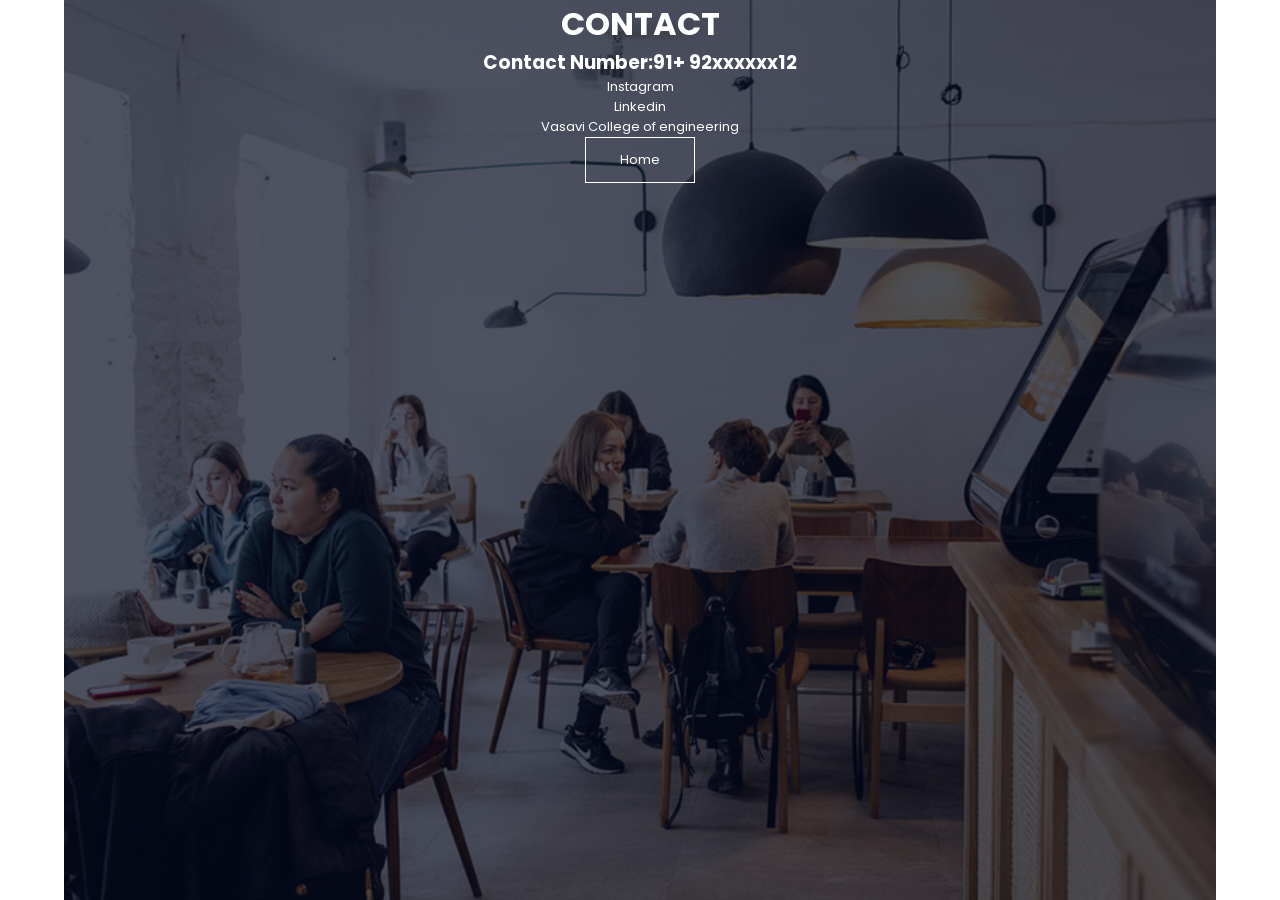
<file: contact.html>
<!DOCTYPE html>
<html>
<head>
    <meta name="viewport" content="with=devoce-width, initial-scale=1.0">
    <title>Vetraran's Project</title>
    <link rel="stylesheet" href="./style.css">
    <link rel="preconnect" href="https://fonts.googleapis.com">
<link rel="preconnect" href="https://fonts.gstatic.com" crossorigin>
<link href="https://fonts.googleapis.com/css2?family=Caveat&family=Poppins:ital,wght@0,100;0,300;0,600;1,700&display=swap" rel="stylesheet">
</head>
<body>
    <div class="con">
    <h1>CONTACT</h1>
    <h3>Contact Number:91+ 92xxxxxx12</h3>
    <a class="insta" href="">Instagram</a>
    <a href="" class="insta">Linkedin</a>
    <a href="https://vce.ac.in/" class="insta">Vasavi College of engineering</a>
    <a class="hero-btn" href="./index.html" class="insta">Home</a>

</div>
</body>
</html>
</file>
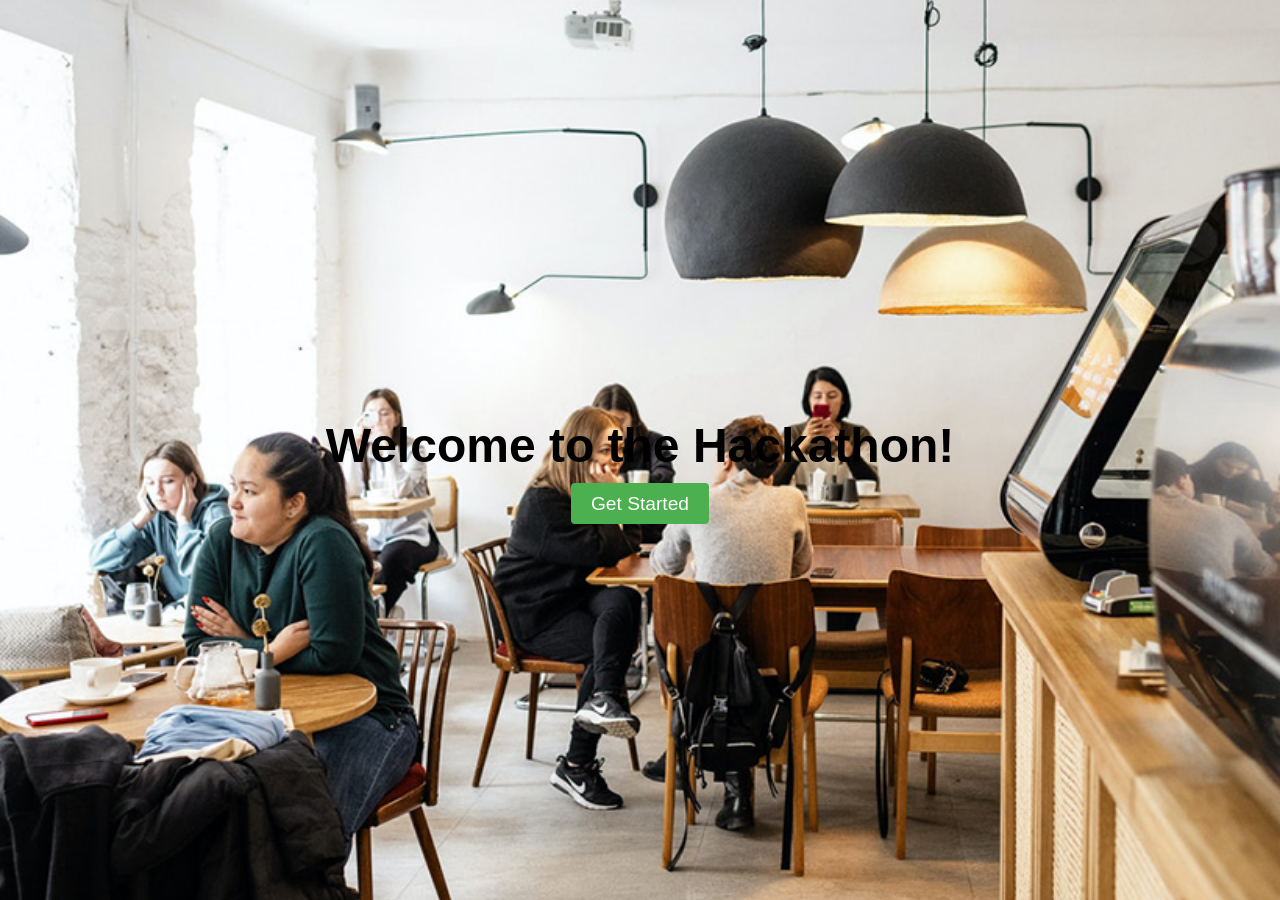
<file: hack.html>
<!DOCTYPE html>
<html lang="en">

<head>
    <meta charset="UTF-8">
    <meta name="viewport" content="width=device-width, initial-scale=1.0">
    <title>Hackathon Page</title>
    <style>
        body {
            margin: 0;
            padding: 0;
            font-family: Arial, sans-serif;
            background-image: url('images/cafeteria.png'); /* Replace with the actual path to your background image */
            background-size: cover;
            background-position: center;
            height: 100vh;
            display: flex;
            align-items: center;
            justify-content: center;
            color: black;
        }

        .content {
            text-align: center;
        }

        h1 {
            font-size: 3em;
            margin-bottom: 20px;
        }

        #getStartedButton {
            padding: 10px 20px;
            background-color: #4CAF50;
            color: white;
            border: none;
            border-radius: 4px;
            cursor: pointer;
            font-size: 1.2em;
            text-decoration: none;
        }

        #getStartedButton:hover {
            background-color: #45a049;
        }
    </style>
</head>

<body>

    <div class="content">
        <h1>Welcome to the Hackathon!</h1>
        <a href="hackathon.html" id="getStartedButton">Get Started</a>
    </div>

</body>

</html>
</file>
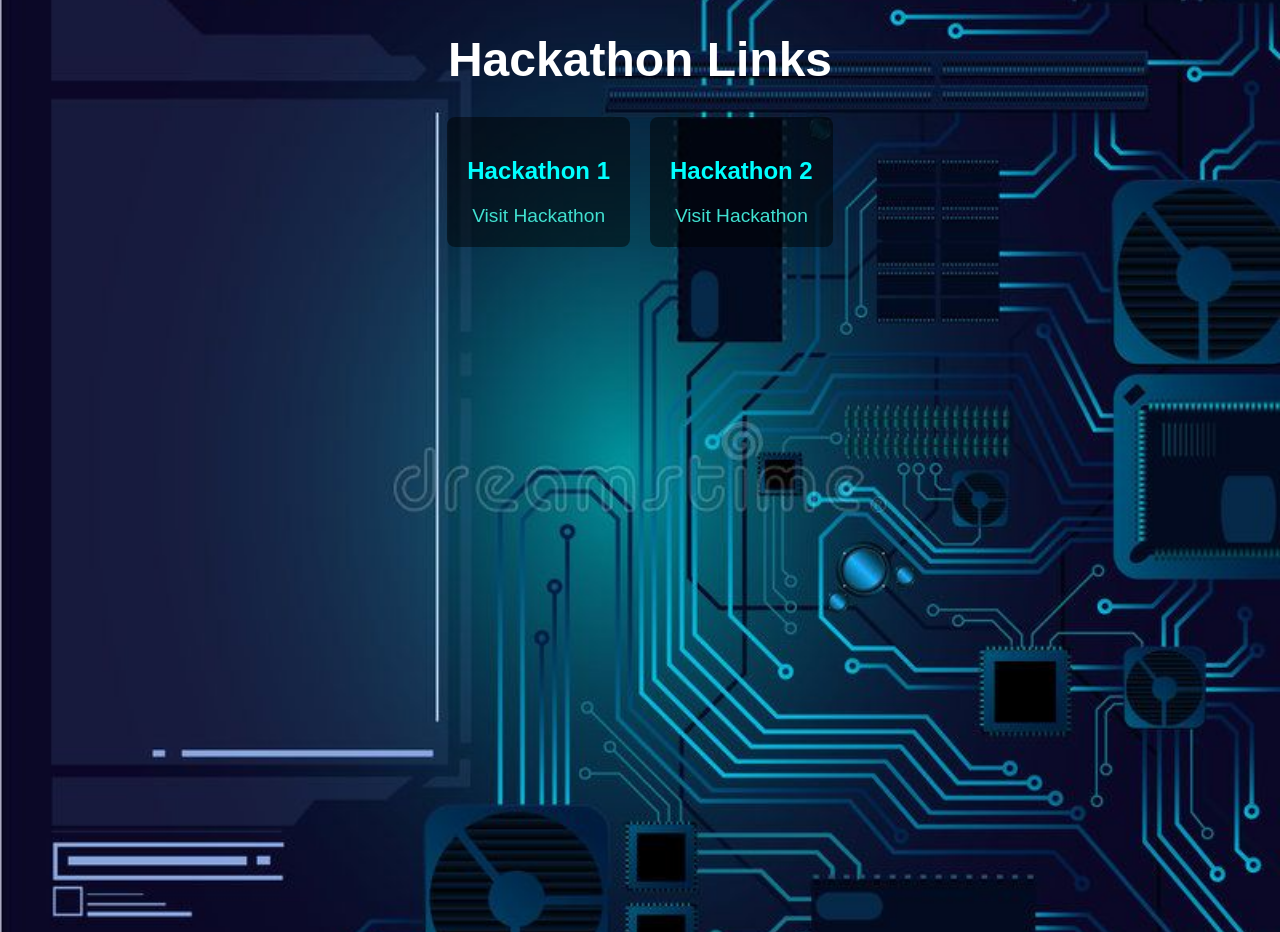
<file: hackathon.html>
<!DOCTYPE html>
<html lang="en">

<head>
    <meta charset="UTF-8">
    <meta name="viewport" content="width=device-width, initial-scale=1.0">
    <title>HACKATHONS</title>
    <style>
        body {
            margin: 0;
            padding: 0;
            font-family: Arial, sans-serif;
            background-image: url('./images/hacck.jpg'); /* Replace with the actual path to your background image */
            background-size: cover;
            background-position: center;
            height: 100vh;
            color: white;
            text-align: center;
        }

        h1 {
            font-size: 3em;
            margin-bottom: 20px;
        }

        #hackathonList {
            list-style: none;
            padding: 0;
            display: flex;
            flex-wrap: wrap;
            justify-content: center;
        }

        .hackathonItem,.hackathonItem:hover {
            margin: 10px;
            padding: 20px;
            background-color: rgba(0, 0, 0, 0.5);
            border-radius: 8px;
            max-width: 300px;
            color: aqua;
        }

        .hackathonItem a,.hackathonItem a:hover {
            color: #fff;
            text-decoration: none;
            font-size: 1.2em;
            display: block;
            margin-top: 10px;
            color: turquoise;
        }
    </style>
</head>

<body>

    <div>
        <h1>Hackathon Links</h1>
        <ul id="hackathonList">
            <li class="hackathonItem">
                <h2>Hackathon 1</h2>
                <a href="https://accelerate.hackerearth.com/">Visit Hackathon</a>
            </li>
            <li class="hackathonItem">
                <h2>Hackathon 2</h2>
                <a href="https://glc-hp.hackerearth.com/">Visit Hackathon</a>
            </li>
            <!-- Add more hackathon items as needed -->
        </ul>
    </div>

</body>

</html>
</file>
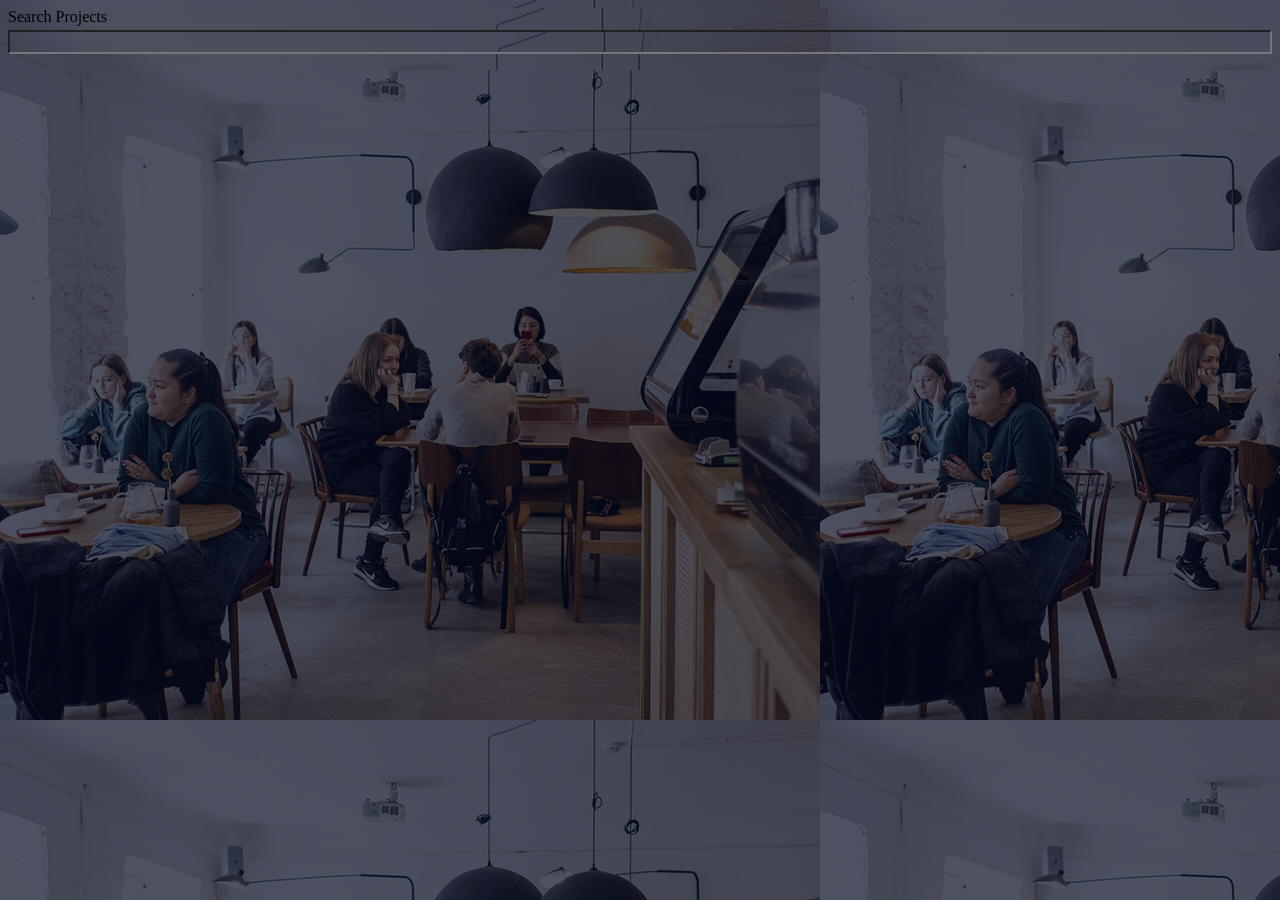
<file: projects.html>
<!DOCTYPE html>
<html lang="en">
<head>
  <meta charset="UTF-8">
  <meta http-equiv="X-UA-Compatible" content="IE=edge">
  <meta name="viewport" content="width=device-width, initial-scale=1.0">
  <link rel="stylesheet" href="./projects.css">
  <script src="./projects.js" defer></script>
  <title>Document</title>
</head>
<body>
  <div class="search-wrapper">
    <label for="search">Search Projects</label>
    <input type="search" id="search" data-search>
  </div>
  <div class="user-cards" data-user-cards-container></div>
  <template data-user-template>
    <div class="card">
      <div class="header" data-header></div>
      <div class="body" data-body></div>
    </div>
  </template>
</body>
</html>
</file>
<file: style.css>
*{
    margin: 0;
    padding: 0;
    font-family: 'Poppins', sans-serif;
}
.header{
    min-height: 100vh;
    width: 100%;
    background-image: linear-gradient(rgba(4,9,30,0.7),rgba(4,9,30,0.7)),url(./images/webbg.png);
    background-position: center;
    background-size: cover;
    position: relative;
}
nav{
    display: flex;
    padding: 2% 6%;
    justify-content: space-between;
    align-items: center;
}
nav img{
    width: 150px;
}
.nav-links{
    flex: 1;
    text-align: right;
}
.nav-links ul li{
    list-style: none;
    display: inline-block;
    padding: 8px 12px;
    position: relative;
}
.nav-links ul li a{
    color: #fff;
    text-decoration: none;
    font-size: 13px;
}
.nav-links ul li::after{
    content: '';
    width: 0%;
    height: 2px;
    background: #f44336;
    display: block;
    margin: auto;
    transition: 0.5s;
}
.nav-links ul li:hover::after{
    width: 100%;
}
.text-box{
    width: 90%;
    color: #fff;
    position: absolute;
    top: 50%;
    left: 50%;
    transform: translate(-50%,-50%);
    text-align: center;
}
.text-box h1{
    font-size: 62px;
}
.text-box p{
    margin: 10px ;
    font-size: 14px;
    color: #fff;
}
.hero-btn{
    display: inline-block;
    text-decoration: none;
    color: #fff;
    border:1px solid #fff ;
    padding: 12px 34px;
    font-size: 13px;
    background: transparent;
    position: relative;
    cursor: pointer;
}
.hero-btn:hover{
    border: 1px solid #f44336;
    background: #f44336;
    transition: 1s;
}
nav .fa{
    display: none;
}
@media(max-width:700px){
    .text-box h1{
        font-size: 20px;
    }
    .nav-links ul li{
        display: block;
    }
    .nav-links{
        position: absolute;
        background:transparent;
        height: 100vh;
        width: 200px;
        top: 0;
        right: -200px;
        text-align: left;
        z-index: 2;
        transition: 1s;
    }
    nav .fa{
        display: block;
        color: #fff;
        margin: 10px;
        font-size: 22px;
        cursor: pointer;
    }
    .nav-links ul{
        padding: 30px;
    }
}
.con{
    min-height: 100vh;
    width: 100%;
    background-image: linear-gradient(rgba(4,9,30,0.7),rgba(4,9,30,0.7)),url(./images/cafeteria.png);
    background-position: center;
    background-size: cover;
    position: relative;
    width: 90%;
    color: #fff;
    position: absolute;
    top: 50%;
    left: 50%;
    transform: translate(-50%,-50%);
    text-align: center;
}
.insta{
    color: inherit;
    text-decoration: inherit;
    display: block;
    font-size: 13px;
}
.Ach{
    margin: 5%;
    display: flex;
    justify-content: space-between;
    
}
.pp{
    flex-basis: 31%;
    background: #fff3f3;
    border-radius: 10px;
    margin-bottom: 5%;
    padding: 20px 12px;
    box-sizing: border-box;
    transition: 0.5s;
}
.pp:hover{
    box-shadow: 0 0 20px 0px rgba(0,0,0,0.2);
}
.vce{
    margin: 5%;
    display: flex;
    justify-content: space-between;
}
.loc{
    margin: 5%;
    display: flex;
    width: 500px;
    justify-content:space-between;
}
</file>
<file: projects.css>
*{
    background-image: linear-gradient(rgba(4,9,30,0.7),rgba(4,9,30,0.7)),url(./images/cafeteria.png);
}
.search-wrapper {
    display: flex;
    flex-direction: column;
    gap: .25rem;
  }
  
  input {
    font-size: 1rem;
  }
  
  .user-cards {
    display: grid;
    grid-template-columns: repeat(auto-fill, minmax(150px, 1fr));
    gap: .25rem;
    margin-top: 1rem;
  }
  
  .card {
    border: 1px solid black;
    background-color: white;
    padding: .5rem;
  }
  
  .card > .header {
    margin-bottom: .25rem;
  }
  
  .card > .body {
    font-size: .8rem;
    color: #777;
  }
  
  .hide {
    display: none;
  }
</file>
